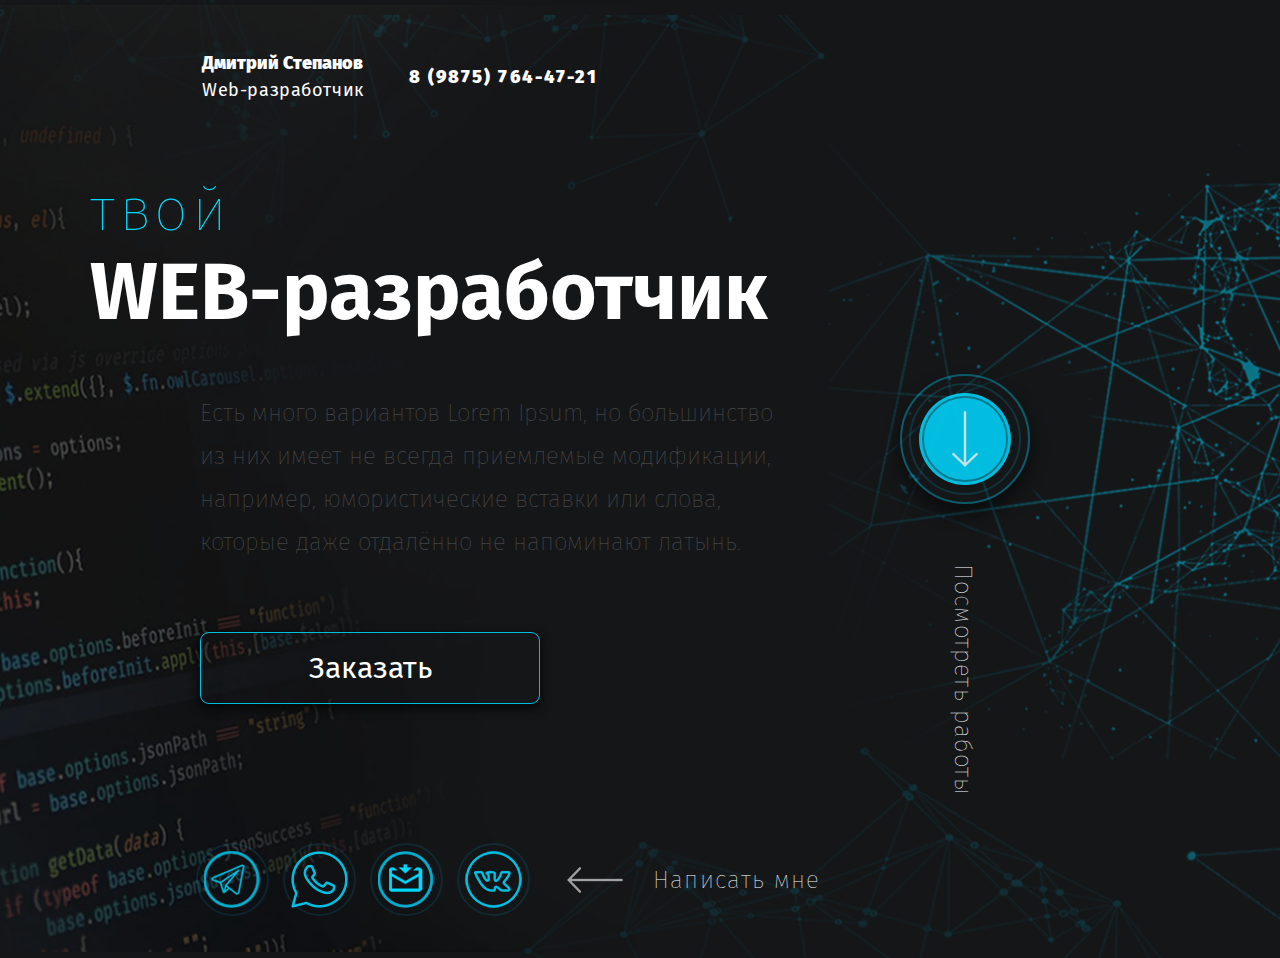
<file: index.html>
<!DOCTYPE html>
<html lang="ru">
<head>
	<meta charset="UTF-8">
	<title>Степанов Дмитрий Web-разработчик</title>
	<meta name="viewport" content="width=device-width, initial-scale=1, user-scalable=0" >
	<link rel="stylesheet" type="text/css" href="main.css">
	<link href="https://fonts.googleapis.com/css2?family=Fira+Sans:wght@100;200;300;400;500;600;700;900&display=swap" rel="stylesheet">
	<link rel="stylesheet" type="text/css" href="swiper-bundle.css">
</head>
<body>
	<div class="wrapper">
		<div class="main_screen">
			<div class="main_screen_bg ibg">
				<img src="img/back.png">
			</div>
			<div class="main_screen_continer">
				<div class="main_screen_content">
					<div class="main_screen_header">
						<div class="header_title">Дмитрий Степанов<span><br>Web-разработчик</span></div>
						<a href="tel:89875764721" class="nomer">8 (9875) 764-47-21</a>
					</div>
					<div class="main_screen_body">
						<div class="body_content">
							<div class="body_title"><span>твой</span><br>WEB-разработчик</div>
							<div class="body_content_text">
								<p class="content_text">Есть много вариантов Lorem Ipsum, но большинство из них имеет не всегда приемлемые модификации, например, юмористические вставки или слова, которые даже отдалённо не напоминают латынь. </p>
								<a href="https://vk.com/al_im.php?sel=183190254" target="_blank" class="content_btn">Заказать</a>
							</div>
						</div>
					</div>
				</div>
				<div class="body_content_slider">
							<div class="swiper-container">
							    <div class="swiper-wrapper">
								    <div class="swiper-slide">
								    	<div class="slider_item ibg">
								    		<img src="img/Luxtrader-Home-V5.jpg">
								    		<a class="slider_item_link" target="_blank" href="Luxtrader/Luxtrader.html"></a>
								    	</div>
								    </div>
									<div class="swiper-slide">
								    	<div class="slider_item ibg">
								    		<img src="img/KhIMChISTKA_MEBELI_FFF.jpg"><a class="slider_item_link" target="_blank" href="http://project2369599.tilda.ws/"></a>
								    	</div>
								    </div>
								    <div class="swiper-slide">
								    	<div class="slider_item ibg">
								    		<img src="img/YEBO_Bicycle_Theme.jpg">
								    		<a class="slider_item_link" target="_blank" href="velik/velik.html"></a>
								    	</div>
								    </div>
							    </div>
							</div>
							<div class="slider_btn ">
								<a href="#" class="slider_btn_link"></a>
							</div>
							<div class="slider_btn_text">Посмотреть работы</div>	
				</div>
			</div>
			<div class="main_screen_footer">
							<div class="footer_link"><a href="https://t.me/s21dr"><img src="img/teleg.png"></a></div>
							<div class="footer_link"><a href="https://wa.me/89875764721"><img src="img/whatsapp.png"></a></div>
							<div class="footer_link"><a href="https://e.mail.ru/compose/?to=adel.ernandies@mail.ru"><img src="img/messedge.png"></a></div>
							<div class="footer_link"><a href="https://vk.com/dima_stepanov98"><img src="img/vk.png"></a></div>
							<div class="footer_decor"><img src="img/strelka_soc_set.png"></div>
							<div class="footer_text"><a href="mailto:adel.ernandies@mail.ru">Написать мне</a></div>
			</div>
			<!-- <div class="popap">
				<div class="popap_body">
					<div class="popap_content">
						<a class="popap_close">X</a>
						<div class="popap_title">Pfrfpsda</div>
						<div class="popap_text"></div>
					</div>
				</div>
			</div> -->
		</div>
	</div>
	<script src="https://code.jquery.com/jquery-3.4.1.slim.min.js"></script>
	<script type="text/javascript" src="js/ibg.js"></script>
	<script type="text/javascript" src="js/swiper-bundle.min.js"></script>
	<script type="text/javascript" src="js/swiper_slider_start.js"></script>
	<script type="text/javascript" src="js/btn_slider.js"></script>
</body>
</html>
</file>
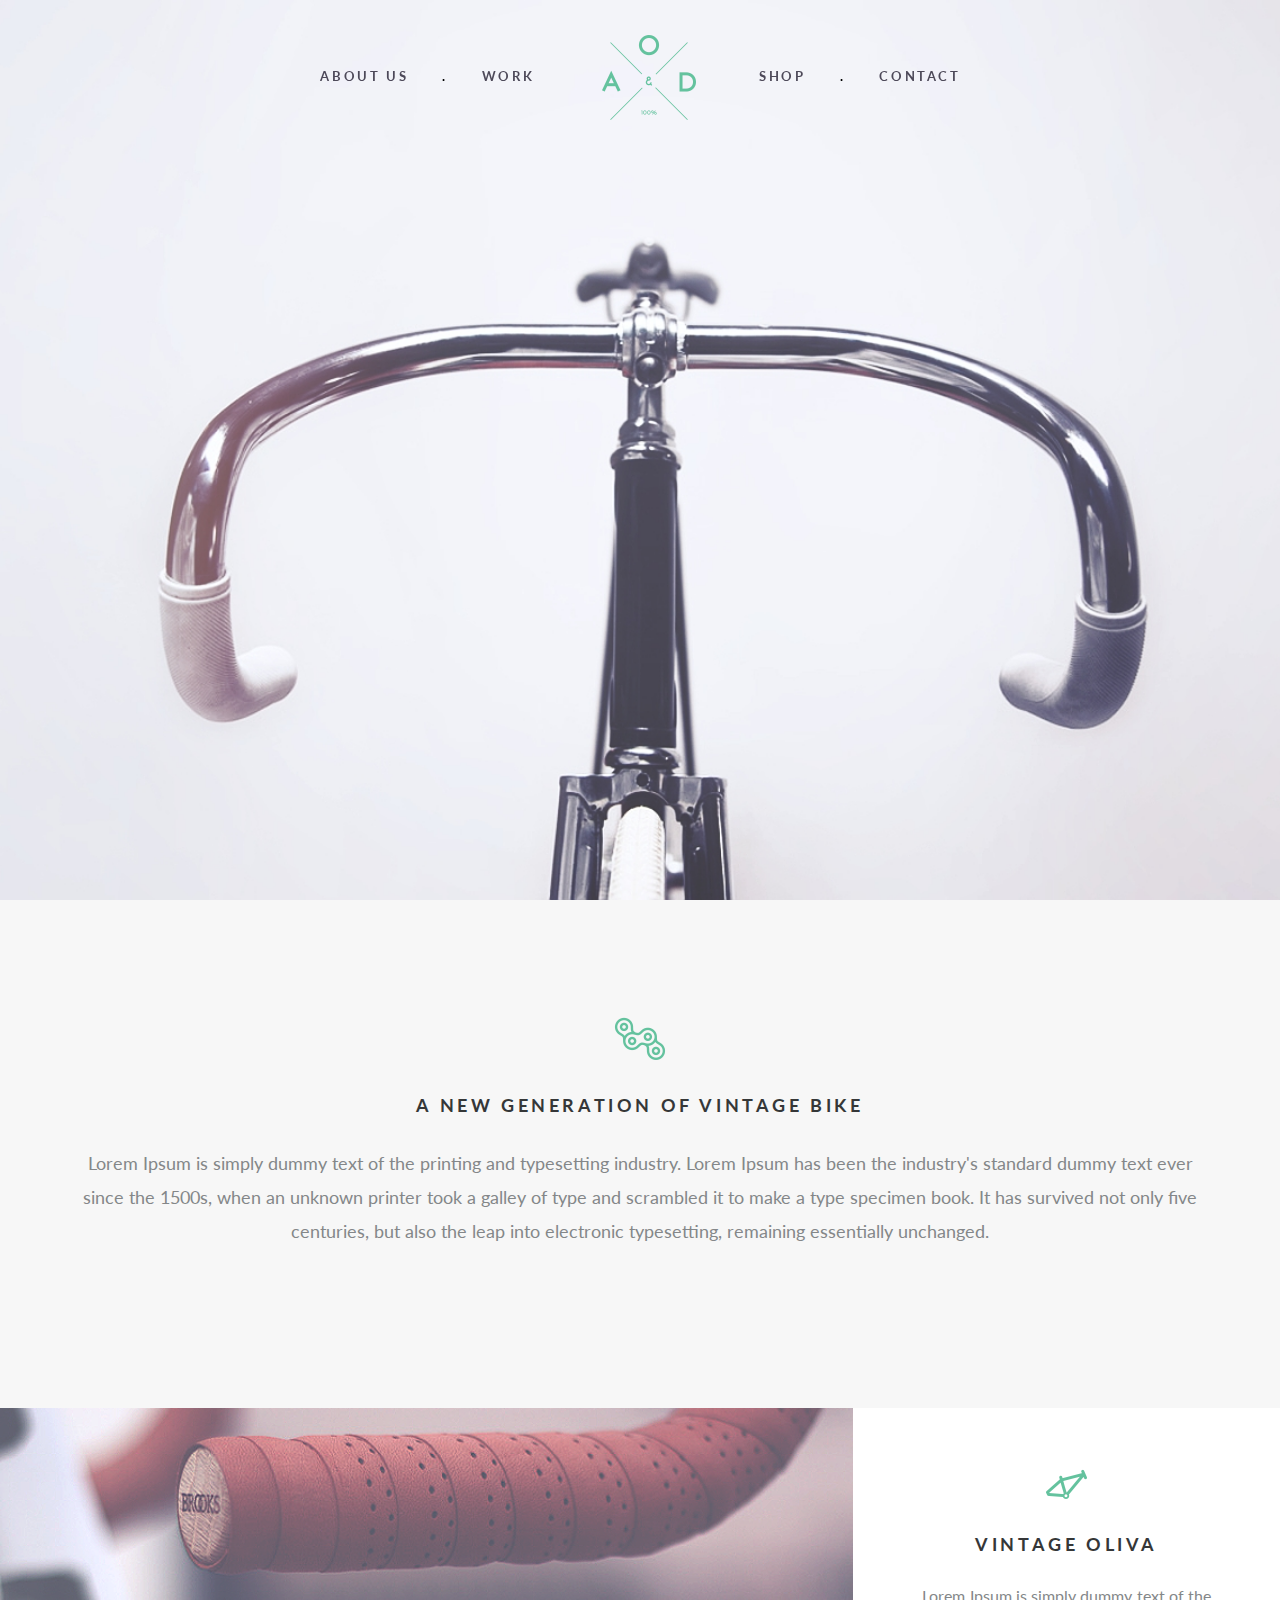
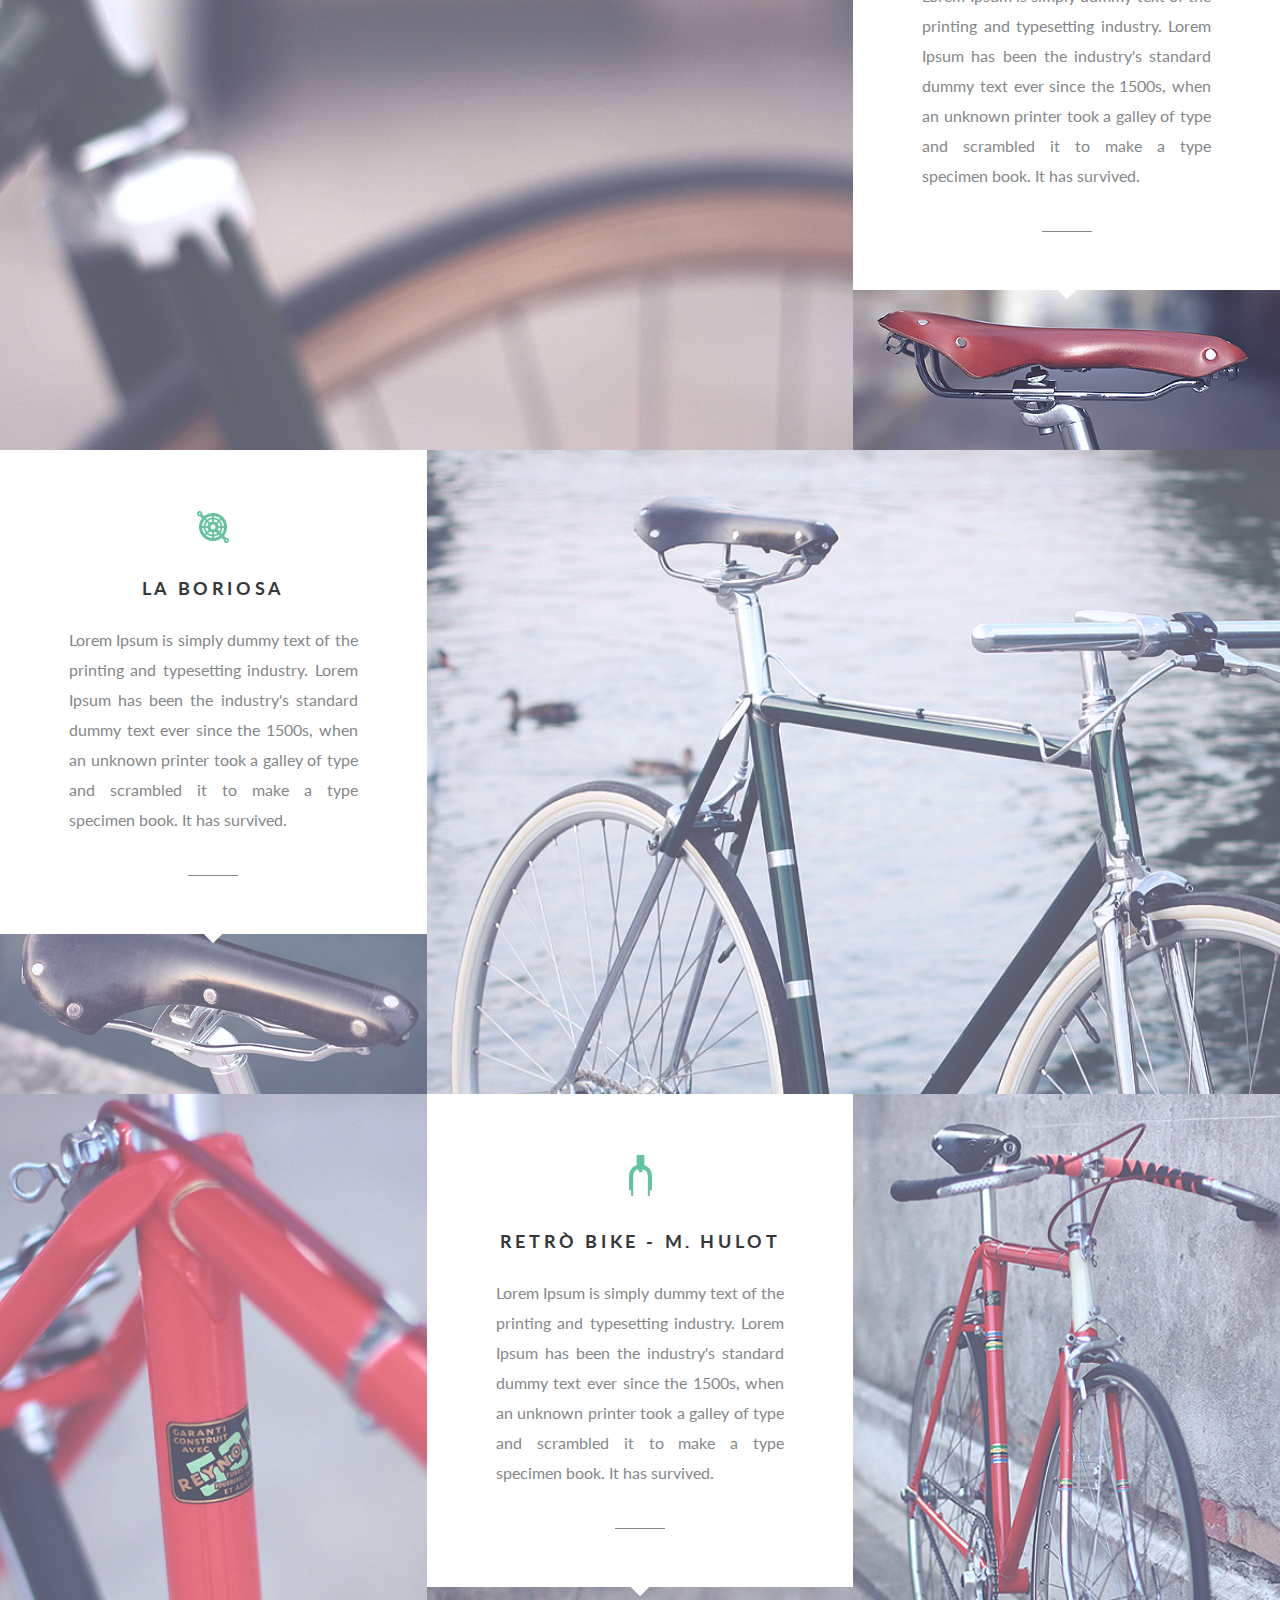
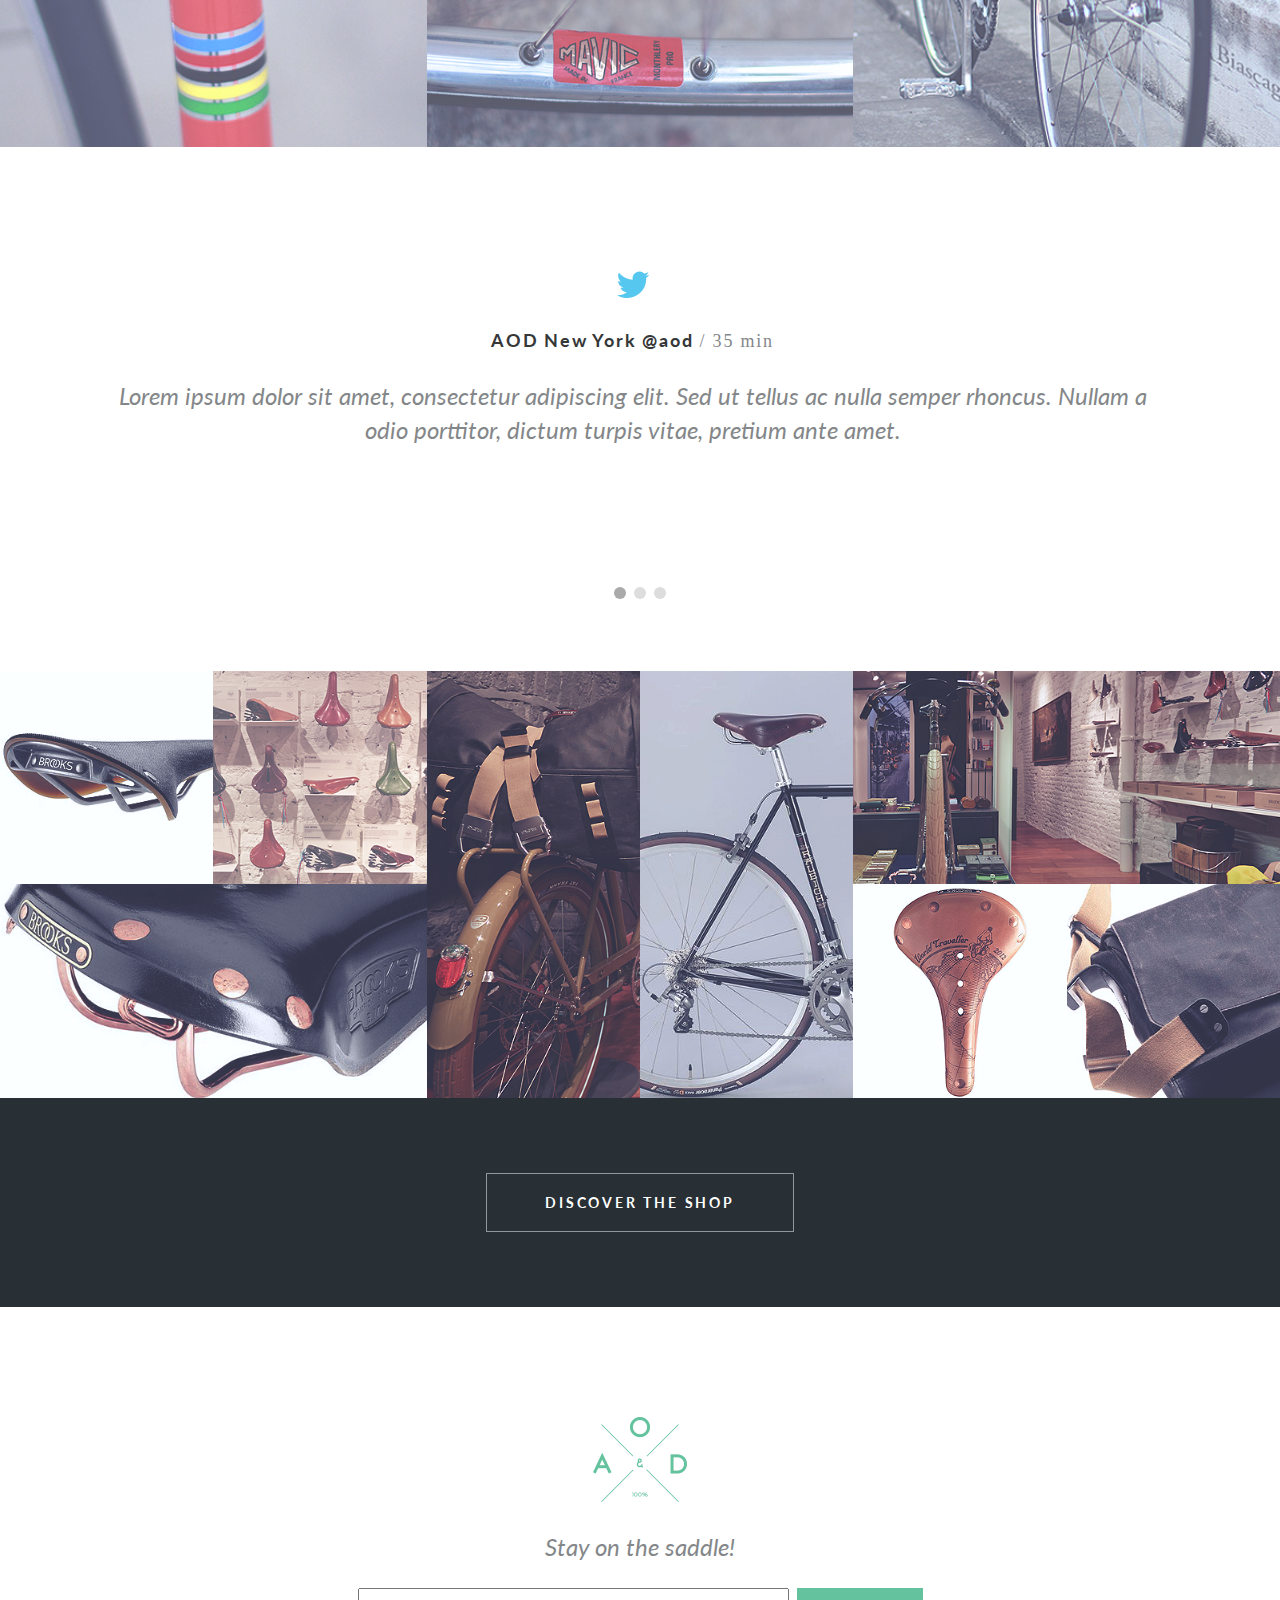
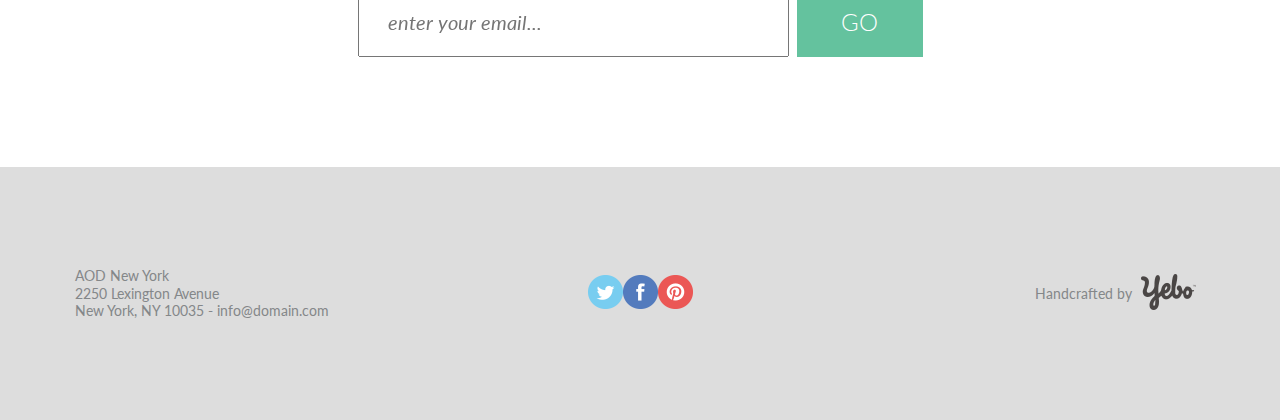
<file: velik/velik.html>
<!DOCTYPE html>
<html lang="en">
<head>
	<meta charset="UTF-8">
	<meta name="viewport" content="width=device-width, initial-scale=1, user-scalable=0" >
	<link href="https://fonts.googleapis.com/css2?family=Lato:ital,wght@0,100;0,300;0,400;0,700;0,900;1,100;1,300;1,400;1,700;1,900&display=swap" rel="stylesheet">
	<link rel="stylesheet" type="text/css" href="main.css">

	<title>Document</title>
</head>
<body>
	<div class="wrapper">
		<div class="main-screen">
			<div class="main-screen_bg ibg">
				<img src="img/1.jpg">
			</div>
			<nav class="menu" id="one_menu">
				<ul class="menu1 menu_a">
					<li><a href="">about us</a></li>
					<li>.</li>
					<li><a href="">work</a></li>
				</ul>
			</nav>
			<div class="logo">
				<img src="img/Logo.png">
			</div>
			<nav class="menu">
				<ul class="menu2 menu_a">
					<li><a href="">shop</a></li>
					<li>.</li>
					<li><a href="">contact</a></li>
				</ul>
			</nav>
			<div class="burger">
				<span></span>
			</div>
			<div class="menu_m">
				<nav>
					<ul>
						<li><a href="">about us</a></li>
						<li><a href="">work</a></li>
						<li><a href="">shop</a></li>
						<li><a href="">contact</a></li>
					</ul>
				</nav>
			</div>
		</div>
		<div class="two-screen">
			<section class="generation">
				<div class="container">
					<div class="generation_block">
						<div class="generation_icon">
							<img src="img/Icon_generation.png">
						</div>
						<h1 class="generation_title">A NEW GENERATION OF VINTAGE BIKE</h1>
						<p class="generation_text">Lorem Ipsum is simply dummy text of the printing and typesetting industry. Lorem Ipsum has been the industry's standard dummy text ever since the 1500s, when an unknown printer took a galley of type and scrambled it to make a type specimen book. It has survived not only five centuries, but also the leap into electronic typesetting, remaining essentially unchanged. </p>
					</div>
				</div>
			</section>
			<!-- <section class="vintage">
				<div class="brend_img">
					<div class="brend_img_bg ibg"><img src="img/vintage_1.png"></div>
					<div class="brend_img_icon"><img src="img/vintage_icon2.png"></div>
				</div>
				<div class="brend_content">
					<div class="block">
						<img src="img/Icon_vintage.png">
						<h2>vintage Oliva</h2>
						<p>Lorem Ipsum is simply dummy text of the printing and typesetting industry. Lorem Ipsum has been the industry's standard dummy text ever since the 1500s, when an unknown printer took a galley of type and scrambled it to make a type specimen book. It has survived.</p>
						<span></span>
					</div>
					<div class="block_img ibg">
						<img src="img/vintage2.png">
					</div>
				</div>
			</section> -->
			<section class="vintage">
				<div class="vintage_img">
					<div class="vintage_img_bg ibg"><img src="img/vintage_1.png"></div>
					<div class="vintage_img_icon"><img src="img/vintage_icon2.png"></div>
				</div>
				<div class="vintage_block">
					<div class="block">
						<div class="vintage_block_icon"> <img src="img/Icon_vintage.png"></div>
						<h2>vintage Oliva</h2>
						<p>Lorem Ipsum is simply dummy text of the printing and typesetting industry. Lorem Ipsum has been the industry's standard dummy text ever since the 1500s, when an unknown printer took a galley of type and scrambled it to make a type specimen book. It has survived.</p>
						<span></span>
					</div>
					<div class="img_bg ibg">
						<img src="img/vintage2.png">
					</div>
				</div>
			</section>
			<section class="vintage">
				<div class="vintage_block">
					<div class="block">
						<div class="vintage_block_icon"> <img src="img/La_Boriosa_Icon1.png">
						</div>
						<h2>La Boriosa</h2>
						<p>Lorem Ipsum is simply dummy text of the printing and typesetting industry. Lorem Ipsum has been the industry's standard dummy text ever since the 1500s, when an unknown printer took a galley of type and scrambled it to make a type specimen book. It has survived.</p>
						<span></span>
					</div>
					<div class="img_bg ibg">
						<img src="img/La_Boriosa2.png">
					</div>
				</div>
				<div class="vintage_img">
					<div class="vintage_img_bg ibg"><img src="img/La_Boriosa1.png"></div>
					<div class="vintage_img_icon"><img src="img/La_Boriosa_Icon2.png"></div>
				</div>
			</section>
			<section class="retro">
				<div class="vintage_img" id="retro">
					<div class="vintage_img_bg ibg"><img src="img/retro1.png"></div>
					<div class="vintage_img_icon"><img src="img/retro_icon1.png"></div>
				</div>
				<div class="vintage_block" id="retro">
					<div class="block">
						<div class="vintage_block_icon"> <img src="img/retro_icon2.png"></div>
						<h2>retrò Bike - M. Hulot</h2>
						<p>Lorem Ipsum is simply dummy text of the printing and typesetting industry. Lorem Ipsum has been the industry's standard dummy text ever since the 1500s, when an unknown printer took a galley of type and scrambled it to make a type specimen book. It has survived.</p>
						<span></span>		
					</div>
					<div class="img_bg ibg">	
						<img src="img/retro2.png">
					</div>
				</div>
				<div class="vintage_img" id="retro">
					<div class="vintage_img_bg ibg"><img src="img/retro3.png"></div>
				</div>
			</section>
			<section class="twiter">
				<div class="slider">
				    <div class="item">
				        <img src="img/twiter_Icon.png" alt="Первый слайд">
				        <div class="slideText">
				        	<h2>AOD New York  @aod <span>/ 35 min</span></h2>
				        	<p>Lorem ipsum dolor sit amet, consectetur adipiscing elit. Sed ut tellus ac nulla semper rhoncus. Nullam a odio porttitor, dictum turpis vitae, pretium ante amet.</p>
				        </div>
				    </div>

				    <div class="item">
				        <img src="img/twiter_Icon.png" alt="Первый слайд">
				        <div class="slideText">
				        	<h2>AOD New York  @aod <span>/ 35 min</span></h2>
				        	<p>Lorem ipsum dolor sit amet, consectetur adipiscing elit. Sed ut tellus ac nulla semper rhoncus. Nullam a odio porttitor, dictum turpis vitae, pretium ante amet.Lorem ipsum dolor sit amet, consectetur adipiscing elit. Sed ut tellus ac nulla semper rhoncus. Nullam a odio porttitor, dictum turpis vitae, pretium ante amet.</p>
				        </div>
				    </div>
				    <div class="item">
				        <img src="img/twiter_Icon.png" alt="Первый слайд">
				        <div class="slideText">
				        	<h2>AOD New York  @aod <span>/ 35 min</span></h2>
				        	<p>Lorem ipsum dolor sit amet, consectetur adipiscing elit.</p>
				        </div>
				    </div>
				</div>

				<div class="slider-dots">
				    <span class="slider-dots_item" onclick="currentSlide(1)"></span> 
				    <span class="slider-dots_item" onclick="currentSlide(2)"></span> 
				    <span class="slider-dots_item" onclick="currentSlide(3)"></span> 
				</div>
			</section>
		</div>
		<div class="fhoto">
			<div class="fhoto_img">
				<div class="column">
					<div class="column_row">
						<div class="row m">
							<div class="vintage_img_bg ibg"><img src="img/fhoto1.png"></div>
							<div class="vintage_img_icon"><img src="img/fhoto_icon.png"><span>Shop now</span></div>
						</div>
						<div class="row m">
							<div class="vintage_img_bg ibg"><img src="img/fhoto2.png"></div>
							<div class="vintage_img_icon"><img src="img/fhoto_icon.png"><span>Shop now</span></div>
						</div>
					</div>
					<div class="row">
						<div class="vintage_img_bg ibg"><img src="img/fhoto3.png"></div>
						<div class="vintage_img_icon"><img src="img/fhoto_icon.png"><span>Shop now</span></div>
					</div>
				</div>
				<div class="column">
					<div class="row b">
						<div class="vintage_img_bg ibg"><img src="img/fhoto4.png"></div>
						<div class="vintage_img_icon"><img src="img/fhoto_icon.png"><span>Shop now</span></div>
					</div>
					<div class="row">
						<div class="vintage_img_bg ibg b"><img src="img/fhoto5.png"></div>
						<div class="vintage_img_icon"><img src="img/fhoto_icon.png"><span>Shop now</span></div>
					</div>
				</div>
				<div class="column">
					<div class="row">
						<div class="vintage_img_bg ibg"><img src="img/fhoto6.png"></div>
						<div class="vintage_img_icon"><img src="img/fhoto_icon.png"><span>Shop now</span></div>
					</div>
					<div class="column_row">
						<div class="row m">
							<div class="vintage_img_bg ibg"><img src="img/fhoto7.png"></div>
							<div class="vintage_img_icon"><img src="img/fhoto_icon.png"><span>Shop now</span></div>
						</div>
						<div class="row m">
							<div class="vintage_img_bg ibg"><img src="img/fhoto8.png"></div>
							<div class="vintage_img_icon"><img src="img/fhoto_icon.png"><span>Shop now</span></div>
						</div>
					</div>
				</div>
			</div>
			<div class="fhoto_knopka">
				<div class="btn">
					<button class="btn_disc">DISCOVER THE SHOP</button>
				</div>
			</div>
		</div>
		<div class="subcribe">
			<div class="subcribe_conteiner">
				<img src="img/Logo.png">
				<p>Stay on the saddle!</p>
				<div class="poisk_stroka">
					<input class="form_email" id="email" name="email" type="text" placeholder="enter your email... "  /> 

					<button class="go"></button>
				</div>
				<!-- <div class="test">
					<div class="test_container">
					<button class="button3"></button>
					</div>
				</div> -->
			</div>
		</div>
		<footer class="footer">
			<div class="footer_body">
				<div class="footer_column" id="footer_column1">
					<a href="">AOD New York</a>
					<a href="">2250 Lexington Avenue </a>
					<a href="">New York, NY 10035  - info@domain.com</a>
				</div>
				<div class="footer_column" id="footer_column2">
					<a href=""><img src="img/footer_icon1.png"></a>
					<a href=""><img src="img/footer_icon2.png"></a>
					<a href=""><img src="img/footer_icon3.png"></a>
				</div>
				<div class="footer_column" id="footer_column3">
					<a href="">Handcrafted by</a>
					<a href=""><img src="img/footer_icon4.png"></a>
				</div>
			</div>
		</footer>
	</div>
</body>
<script src="https://code.jquery.com/jquery-3.4.1.slim.min.js"></script>
<script src="burger.js"></script>
<script type="text/javascript" src="1.js"></script>
<script type="text/javascript" src="slider.js"></script>
<script type="text/javascript" src="btn.js"></script>

</html>
</file>
<file: main.css>
*{
	padding: 0;
	margin: 0;
	border: 0;
}
*,*:before,*:after{
	-moz-box-sizing: border-box;
	-webkit-box-sizing: border-box;
	box-sizing: border-box;
}
:focus,:active{outline: none;}
a:focus,a:active{outline: none;}

nav,footer,header,aside{display: block;}

html,body{
	height: 100%;
	width: 100%;
	font-size: 100%;
	line-height: 1;
	font-size: 14px;
	-ms-text-size-adjust: 100%;
	-moz-text-size-adjust: 100%;
	-webkit-text-size-adjust: 100%;
}
input,button,textarea{font-family:inherit;}

input::-ms-clear{display: none;}
button{cursor: pointer;}
button::-moz-focus-inner {padding:0;border:0;}
a, a:visited{text-decoration: none;}
a:hover{text-decoration: none;}
ul,li{list-style: none;}
img{vertical-align: top;}
/*=============================================================================*/
.wrapper{
	width: 100%;
	min-height: 100%;
	position: relative;
}
.ibg{
	background-position: center;
	background-size: cover;
	background-repeat: no-repeat;
	position: relative;
}
.ibg img{
	width: 0;
	height: 0;
	position: absolute;
	top: 0;
	left: 0;
	opacity: 0;
	visibility: hidden;
}
.main_screen {
	width: 100%;
	height: 100%;
	position: relative;
	padding: 50px 0;
}
.main_screen_bg {
	position: absolute;
	width: 100%;
	height: 100%;
	left: 0;
	top: 0;
	z-index: -1;
}

.main_screen_continer {
	max-width: 1100px;
	margin: 0 auto;	
	display: flex;
	max-height: 90%;
	overflow: visible;
}
.main_screen_content{
	flex: 0 1 62.727%;
}
.main_screen_header {
	display: flex;
	align-items: center;
}
.header_title {
	margin: 0 0 0 112px;
	color: #ffffff;
	font-size: 18px;
	font-family: "Fira Sans";
	font-weight: 900;
}
.header_title span{
	font-weight: 400;
	letter-spacing: 0.59px;
	line-height: 27px;
	color: #ffffff;
	font-size: 18px;
}
.nomer {
	padding: 0 0 0 45px;
	color: #ffffff;
	font-family: "Fira Sans";
	font-size: 18px;
	font-weight: 900;
	letter-spacing: 2.07px;
}
.nomer:hover{
	color: #00d8ff;	
}
.main_screen_body {
	padding: 55px 0 0 0;
}

.body_title {
	color: #ffffff;
	font-family: "Fira Sans";
	font-size: 80px;
	font-weight: 700;
	line-height: 60px;
}
.body_title span{
	color: #00d8ff;
	font-family: "Fira Sans";
	font-size: 60px;
	font-weight: 100;
	letter-spacing: 3.6px;
	line-height: 103px;
}
.body_content {
	margin-bottom: 75px;
}
.body_content_text {
	padding: 70px 0 0 110px;
}
.content_text {
	color: #575858;
	font-family: "Fira Sans";
	font-size: 24px;
	font-weight: 100;
	line-height: 43px;
}
.content_btn {
	position: relative;
	display: flex;
	justify-content: center;
	align-items: center;
	width: 340px;
	height: 72px;
	border-radius: 9px;
	border: 1px solid #01bfe3;
	color: #ffffff;
	font-family: "Fira Sans";
	font-size: 30px;
	font-weight: 400;
	margin: 68px 0 0 0;
	box-shadow: 0px 4px 10px 2px rgba(0, 0, 0, 0.6);
}
.content_btn:before {
  position: absolute;
  content: '';
  width: 0%;
  height: 100%;
  background: #01bfe3;
  top: 0;
  left: 50%;
  z-index: -1;
  transition: all 0ms ease;
  border-radius: 9px;
  opacity: 0.7;

}
.content_btn:hover {
  box-shadow: none;
}
.content_btn:hover:before {
  position: absolute;
  content: '';
  width: 100%;
  height: 100%;
  background: #01bfe3;
  top: 0;
  left: 0%;
  z-index: -1;
  transition: all 300ms ease;
}

.body_content_slider {
	flex: 1 1 auto;
	position: relative;
	/*padding: 0 0 12.288%;*/
	margin-left: -50px;
	margin-right: -50px;
}
.slider_btn{	
	position: relative;
	top: 47%;
	left: 37%;
	width: 92px;
	height: 92px;
	border-radius: 50%;
	background-image: url(img/strelka.png);
	background-repeat: no-repeat;
	background-color: #01d0f5;
	background-position: center;
	display: flex;
	align-items: center;
	justify-content: center;
	opacity: 0.9;
	transition: all 0.5s ease 0.1s;
}
.slider_btn_active.slider_btn{
	top: 110%;
	transform: rotate(180deg);
}
.slider_btn:hover{
	opacity: 1;
}
.slider_btn:hover.slider_btn:before{
	opacity: 0.65;
}
.slider_btn:hover.slider_btn:after{
	opacity: 0.3;
	box-shadow: none;
}
.slider_btn:hover ~ .slider_btn_text{
	animation: rotate 1s forwards ease-in-out;
}
.slider_btn:before,.slider_btn:after{
	content: '';
	position: absolute;
	border-radius: 50%;
	transition: all 0.5s ease 0.1s;
}
.slider_btn:before{
	width: 112px;
	height: 112px;
	border: 2px solid #01bfe3;
	opacity: 0.2;
	top: -10px;
	left: -10px;	
}
.slider_btn:after{
	width: 130px;
	height: 130px;
	border: 2px solid #01bfe3;
	opacity: 0.45;
	box-shadow: 0px 10px 15px 2px rgba(0, 0, 0, 0.9);
}
.slider_btn_link{
	position: relative;
	display: block;
	width: 86px;
	height: 86px;
	border-radius: 50%;
	border: 2px solid #151618;
	opacity: 0.41;
	z-index: 1;
}
.slider_btn_text{
	position: absolute;
    display: inline-block;
    left: 23%;
    bottom: 12%;
	color: #ffffff;
	font-family: "Fira Sans";
	font-size: 24px;
	font-weight: 100;
	letter-spacing: 1.2px;
	transform: rotate(90deg);
}
.slider_btn_active.slider_btn_text{
	display: none;
}
.main_screen_footer {
	display: flex;
	padding: 72px 0 0 114px;
	align-items: center;
	max-width: 1100px;
    margin: 0 auto;
}
.footer_link {
	position: relative;
	margin: 0 30px 0 0;
}
.footer_link a{
	position: relative;
	z-index: 1;
}
.footer_link:hover.footer_link:before{
	opacity: 0.55;
}
.footer_link:before{
	content: '';
	position: absolute;
	top: -8px;
	left: -8px;
	width: 73px;
	height: 73px;
	border-radius: 50%;
	border: 2px solid #01bfe3;
	opacity: 0.12;
	transition: all 0.5s ease;
}
.footer_decor {
	padding: 0 30px 0 15px;
}
.footer_text a{
	color: #ffffff;
	font-family: "Fira Sans";
	font-size: 24px;
	font-weight: 100;
	letter-spacing: 1.2px;
	transition: all 0.1s ease;
}
.footer_text:hover a{
	font-weight: 300;
}
@-webkit-keyframes rotate {
		0% {  }
		100% {
			transform: rotate(0deg);
	    left: 24%;
    bottom: 30%;
	font-weight: 300;
		  }
	}
	@-o-keyframes rotate {
		0% {  }
		100% {
			transform: rotate(0deg);
    left: 24%;
    bottom: 30%;
	font-weight: 300;
		  }
	}
	@-moz-keyframes rotate {
		0% {  }
		100% {
			transform: rotate(0deg);
	    left: 24%;
    bottom: 30%;
	font-weight: 300;
		  }
	}
	@keyframes rotate {
		0% {  }
		100% {
		transform: rotate(0deg);
	    left: 24%;
    bottom: 30%;
	font-weight: 300;
		  }
	}	
	

/*=============================================================================*/

.swiper-container{
	width: 100%;
   	height: 100%;
	padding: 0 20%!important;
	position: absolute!important;
	top: -110%;
	transition: all 0.6s ease 0.1s;
}
.swiper-container.slider_btn_active{
	top: 0;
}
.swiper-slide {

      background: #fff;
      display: -webkit-box;
      display: -ms-flexbox;
      display: -webkit-flex;
      display: flex;
      -webkit-box-pack: center;
      -ms-flex-pack: center;
      -webkit-justify-content: center;
      justify-content: center;
      -webkit-box-align: center;
      -ms-flex-align: center;
      -webkit-align-items: center;
      align-items: center;

    }
    .swiper-slide-active{
    	transition: 0.5s;
    	transform: scale(1.5);
    	z-index: 100;
    }
.slider_item{
	position: absolute;
	width: 100%;
	height: 100%;
}
.swiper-slide-active .slider_item:before,.slider_item:after{
	content: '';
	position: absolute;
}
.swiper-slide-active .slider_item:before{
	left: -2%;
	top: -2.5%;
	width: 105%;
	height: 105%;
	border-radius: 9px;
	border: 2px solid #01d0f5;
	opacity: 0.7;
}
.swiper-slide-active .slider_item:after{
	left: -4%;
	top: -4.5%;
	width: 109%;
	height: 109%;
	border-radius: 9px;
	border: 1px solid #01d0f5;
	opacity: 0.4;
}
.slider_item_link{
	position: absolute;
	width: 100%;
	height: 100%;
	z-index: -1;
}
 .swiper-slide-active .slider_item_link{
	z-index: 105;
}
/*=============================================================================*/
.popap {
	position: fixed;
	width: 100%;
	height: 100%;
	top: 0;
	left: 0;
	background-color: rgb(0,0,0,0.8);
}
.popap_body {
	display: flex;
	align-items: center;
	justify-content: center;
	min-width: 100%;
	padding: 30px 10px;
}
.popap_content {
	background-color: #ffffff;
	width: 800px;
	padding: 30px;
	position: relative;
}
.popap_close {
	position: absolute;
	right: 0;
	top: 0;
}
.popap_title {}
.popap_text {}
</file>
<file: velik/main.css>
.menu_a li:hover a{
	color: #64c29e;
}
body{
	margin: 0px;
	height: 100%;	
}
body.lock{
	overflow: hidden;
	}
.wrapper{
	position: relative;
	width: 100%;
	height: 100%;
	top: 0;
	left: 0;
	flex: 1 1 auto;
	display: flex;
	flex-direction: column;
}
.ibg{

background-position: center;
background-size: cover;
background-repeat: no-repeat;
position: relative;
}

.ibg img{

width: 0;
height: 0;
position: absolute;
top: 0;
left: 0;
opacity: 0;
visibility: hidden;
}


.main-screen {
	display: flex;
	position: relative;
	justify-content: center;
	width: 100%;
	height: 100vh;
	/*flex: 1 0 100%;*/
}
.two-screen{
	display: flex;
	position: relative;
	flex-direction: column;
	background-color: #ffffff;
	flex: 1 0 100%;
}
.main-screen_bg{
	position: fixed;
	left: 0;
	top: 0;
	width: 100%;
	height: 100%;
}

.menu1 {
	display: flex;
	flex:0 1 33.333%;
	justify-content: flex-end;

}
.logo {
	margin-top: 35px;
	margin-right: 63px;
	margin-left: 34px;
	z-index: 3;
}
.menu2 {
	display: flex;
	flex:0 1 33.333%;
	justify-content: flex-start;
}
.menu{
	margin: 68px 0px 0px 0px;
	z-index: 1;
}
.menu#one_menu{
	margin-left: 35px;
}
.menu li{
	list-style-type: none;
	padding:0px 34px 0px 0px;
	margin: 0px;
	
	font-family: Lato;
	font-size: 13px;
	font-weight: 700;
	text-transform: uppercase;
	letter-spacing: 2.6px;	
}
.menu ul{
	margin: 0px;
	padding: 0px;
}
.menu a{
	 text-decoration: none;
	 color: #4d4959;
}
.burger{
	display: none;
	position: absolute;
    width: 30px;
    height: 20px;
    right: 20px;
    top: 75px
}
.menu_m{
	display: none;
	transition: all 0.7s ease 0s;
	overflow: auto;	
}
.burger:before, .burger:after{
	content:'';
	background-color: #4d4959;
	position: absolute;
	width: 100%;
	height: 2px;
	right: 0;
	transition: all 0.3s ease 0s;	

}
.burger:before{
	top: 0;
}
.burger:after{
	bottom: 0;
}
.burger span{
	transition: all 0.3s ease 0s;	
	background-color: #4d4959;
	position: absolute;
	width: 100%;
	height: 2px;
	right: 0;
	top: 9px;	
}
.burger.active:before{
	transform:rotate(45deg);
	top: 9px;
	background-color:#ffffff;
}
.burger.active:after{
	transform:rotate(-45deg);
	bottom: 9px;
	background-color:#ffffff;
}
.burger.active span{
	transform: scale(0);
	
}

@media (max-width: 767px) {
	.burger{
		display: block;
		z-index: 2;
	}
	.logo{
		position: absolute;
		margin: 40px 0;
	}
	.logo .active{
		position: fixed;
	}
	.menu_m{	
		position: fixed;
		height: 100%;
		width: 100%;
		top: -100%;
		left: 0;
		margin-top: 0px;
		background-color: #4d4959;
		display: flex;
		flex-direction: column;
		align-items: center;
		justify-content: center;
	}
	.menu_m.active{
		top: 0;
	}
	.menu_m li{
		padding: 30px 0px;
		list-style-type: none;
		text-align: center;	
	}
	.menu{
		display: none;
	}
	.menu_m a{
		color: #ffffff;
		text-decoration: none;
		font-size: 25px;

	}
	.menu_m ul{
		margin: 50px 0px 0px 0px;
		padding: 0px;
	}
}	
@media (max-height: 550px) {
	.menu_m ul{
		margin: 200px 0px 0px 0px;
	}	
}

.generation {
	background-color: #f7f7f7;
}
.container {
	max-width: 1130px;
	padding: 0 15px;
	margin: 0 auto;
}
.generation_block {
	padding: 117px 0px 142px 0px;
	text-align: center;
}
.block {
	padding: 60px 34px 0px 34px;
	text-align: center;
	border: 1px solid #ffffff;
	z-index: 1;
    position: relative;
}
.block::before, .block::after {
    content: ''; 
    position: absolute;
    left: 50%; bottom: -20px;
    border: 10px solid transparent;
    border-top: 10px solid #ffffff;
	margin-left: -10px;
   }
   .block::after {
    border-top: 10px solid white;
    bottom: -20px; }
.block h2{
	margin: 0px;
	padding: 30px 0px 0px 0px;
	color: #353738;
	font-family: Lato;
	font-size: 18px;
	font-weight: 700;
	text-transform: uppercase;
	letter-spacing: 3.6px;
}
.block p{
	padding: 26px 34px 40px 34px;
	margin: 0px;
	color: #848789;
	font-family: Lato;
	font-size: 16px;
	font-weight: 400;
	line-height: 30px;
	text-align: justify;
}
.block span{	
	width: 50px;
	height: 1px;
	background-color: #848789;
	position: relative;
	display: inline-block;
	margin-bottom: 53px;
}
	
.generation_icon {}
.generation_title {
	margin: 30px 0px;	
	color: #353738;
	font-family: Lato;
	font-size: 18px;
	font-weight: 700;
	text-transform: uppercase;
	letter-spacing: 3.6px;
}
.generation_text {
color: #848789;
font-family: Lato;
font-size: 18px;
font-weight: 400;
line-height: 34px;
margin-top: 5px;
}
.vintage {
	display: flex;
	position: relative;
	    flex: 0 1 100%
}
.brend_img {
	display: flex;
	flex: 0 1 66.666%; 
	position: relative;
}
.brend_img_bg {
	display: block;
	position: relative;
	width: 100%;
	height: 100%;
}
.ibg {}
.brend_img_icon {
	display: flex;
	position: absolute;
	width: 100%;
	height: 100%;
	top: 0;
	left: 0;
	justify-content: center;
	align-items: center;
}
.brend_content {
	display: flex;
	flex:1 1 33.333%;
	position: relative;
	flex-direction: column;
}
.block {position: relative;}
.block_img {
	padding: 0 0 37.5% 0;
	position: relative;
}
.retro{
	display: flex;
	flex: 1 1 100%;
}
@media (max-width:1023px ) {
	.retro{
		flex-direction: column;
	}
	.fhoto_img{
		flex-direction: column;
	}
	.row{
		padding-top: 50%;
	}
	.column{
		flex-direction: row!important;

	}
	.column_row{
		flex: 1 1 100%!important;
	}
	.fhoto_knopka{
		padding: 30px 15px!important;
	}
}
#retro{
	flex: 1 1 33.333%;
}
@media (max-width: 1245px) {
	.vintage{
		flex-direction: column;	
	}
	.vintage_img{
		padding: 70% 0 0 0;
		order: -1;
	}
	.vintage_img#retro{
		order:0;

	}
	.retro{
		flex-direction: column;	
	}
	.block{
		padding: 30px 15px 0px 15px;
	}
	.block h2{
		padding-top: 15px;
	}
	.block p{
		padding: 13px 0px 20px 0px;
	}
	.block span{
		margin-bottom: 10px;
	}
	.generation_block{
		padding: 50px 0px;
	}
	.slideText p{
		  
		padding: 27px 0px 0px 0px!important;
	}
	
}
@media (max-width: 550px) {
	.slideText p{
		    font-size: 20px;
	}
	.subcribe_conteiner{
		padding: 30px 10px!important;
		width: auto!important;
	}
	.go{
		flex:0 1 auto!important;
		padding: 12px;
	}
	.footer_body{
		flex-direction: column;
		justify-content: center;
		padding: 30px 0!important;
	}
	#footer_column1,#footer_column3{
		align-items: center!important;
		justify-content: center!important;
	}
	#footer_column2{
		margin: 30px 0;
	}
}
.vintage_img_icon{
	position: absolute;
	left: 0;
	top: 0;
	width: 100%;
	height: 100%;
	background-color: #64c29e;
	opacity: 0.5;
	visibility: hidden;
	display: flex;
	justify-content: center;
	align-items: center;
	z-index: 2;
	flex-direction: column;
}
.vintage_img_icon span{
	color: #ffffff;
	font-family: Lato;
	font-size: 14px;
	font-weight: 700;
	text-transform: uppercase;
	letter-spacing: 2.8px;
	}
:hover > div.vintage_img_icon {
	visibility:visible;
}

.vintage_img_bg{
	position: absolute;
	left: 0;
	top: 0;
	width: 100%;
	height: 100%;
	z-index: 1;
}
.vintage_img{
	position: relative;
	flex: 1 1 66.666%;
	display: flex;
	justify-content: center;
	align-items: center;
}
.vintage_block {
	flex: 0 0 33.333%;
	display: flex;
	flex-direction: column;
}
.img_bg {
	position: relative;
	padding: 0 0 37.503% 0;
}
.twiter{
	flex: 1 1 100%;
	position: relative;
}
/* Собственно сам слайдер */
.slider{
    max-width: 90%;
    position: relative;
    margin:0 auto;
    padding: 124px 0px 34px 0px;
}
/* Картинка мастабируется по отношению к родительскому элементу */
.slider .item img {
   
}
/* Кнопки вперед и назад */
.slider .prev, .slider .next {
    cursor: pointer;
    position: absolute;
    top: 0;
    top: 50%;
    width: auto;
    margin-top: -22px;
    padding: 16px;
    color: white;
    font-weight: bold;
    font-size: 18px;
    transition: 0.6s ease;
    border-radius: 0 3px 3px 0;
}
.slider .next {
    right: 0;
    border-radius: 3px 0 0 3px;
}
/* При наведении на кнопки добавляем фон кнопок */
.slider .prev:hover,
.slider .next:hover {
    background-color: rgba(0, 0, 0, 0.8);
}
/* Заголовок слайда */
.slideText {

}
.slideText h2{
	color: #353738;
	font-size: 18px;
	margin: 0px;
	font-family: "Lato";
	font-weight: 700;
	letter-spacing: 1.8px;
	padding: 27px 0px 0px 0px;
	
}
.slideText p{
	margin: 0px;
	color: #848789;
	font-family: Lato;
	font-size: 24px;
	line-height: 34px;
	padding: 27px 0px 52px 0px;
	font-style:italic;
}

.slideText span{
/* Text style for "/, 35 min" */
	color: #848789;
	font-family: "Lato Light";
	font-weight: 300;
	letter-spacing: 1.8px;
}
/* Кружочки */
.slider-dots {
    text-align: center;
    padding: 0 0 68px 0;
}
.slider-dots_item{
    cursor: pointer;
    height: 12px;
    width: 12px;
    margin: 0 2px;
    background-color: #ddd;
    border-radius: 50%;
    display: inline-block;
    transition: 0.6s ease;
}
.active2,
.slider-dots_item:hover {
    background-color: #aaa;
}
/* Анимация слайдов */
.slider .item {
    -webkit-animation-name: fade;
    -webkit-animation-duration: 1.5s;
    animation-name: fade;
    animation-duration: 1.5s;
    text-align: center;
      position: relative;
    max-width: 1060px;
    padding: 0 15px 52px 0;
    margin: 0 auto;
}
.subcribe{
	background-color: #ffffff;
	position: relative;
}
@-webkit-keyframes fade {
    from {
        opacity: .4
    }
    to {
        opacity: 1
    }
}
@keyframes fade {
    from {
        opacity: .4
    }
    to {
        opacity: 1
    }
}
.fhoto{
	display: flex;
	position: relative;
	flex-direction: column;
}
.fhoto_img{
	display: flex;
	flex: 1 1 100%;	
	position: relative;
}

.column{
	display: flex;
	flex: 1 1 33.333%;
	position: relative;
	flex-direction: column;
	flex-wrap: wrap;
}
.row.m{
display: flex;
	flex: 1 1 25%;
	position: relative;
}
.row{
	display: flex;
	flex: 1 1 50%;
	position: relative;

	
}
.row.b{
	padding-top: 100%;
}
.column_row{
	display: flex;
	flex:1 1 50%;
	position: relative;
}
.fhoto_knopka{
	display: flex;
	flex:1 1 100%;
	position: relative;
	justify-content: center;
	align-items: center;
	background-color: #282f35;
	padding: 75px 0;
}
 .btn_disc {
	outline: none;
		border: 1px solid rgba(255, 255, 255, 0.5);
	background-color: #282f35;
	padding: 20px 58px;
	color: #ffffff;
	font-family: Lato;
	font-size: 14px;
	font-weight: 700;
	text-transform: uppercase;
	letter-spacing: 2.8px;
	
}
/*.btn button{

}*/
.btn:hover button{
	background-color: #ffffff;
	color:#282f35;
	transition: all 1s ease 0s;
}
.btn:active button{
	outline: 0 !important;
	box-shadow: 0 14px 28px rgba(169,169,169,0.5), 0 10px 10px rgba(128,128,128,0.25);
	transition: all 0.1s ease 0s;
}
.btn:focus button{
border: 1px solid rgba(255, 255, 255, 0.5);
	background-color: #282f35;
	color: #ffffff;
	outline: 0;
}

.subcribe_conteiner{
	text-align: center;
	padding: 110px 15px;
	max-width: 565px;
	width: 100%;
	margin: 0 auto;
}
.subcribe p{
	color: #848789;
	font-family: Lato;
	font-size: 24px;
	line-height: 34px;
	font-weight: 400;
	font-style: italic;
}
.
.form_email:focus::-webkit-input-placeholder {color: transparent}
.form_email:focus::-moz-placeholder          {color: transparent}
.form_email:focus:-moz-placeholder           {color: transparent}
.form_email:focus:-ms-input-placeholder      {color: transparent}
.form_email::-webkit-input-placeholder       {text-indent: 0px;   transition: text-indent 0.3s ease;}
.form_email::-moz-placeholder                {text-indent: 0px;   transition: text-indent 0.3s ease;}
.form_email:-moz-placeholder                 {text-indent: 0px;   transition: text-indent 0.3s ease;}
.form_email:-ms-input-placeholder            {text-indent: 0px;   transition: text-indent 0.3s ease;}
.form_email:focus::-webkit-input-placeholder {text-indent: 500px; transition: text-indent 0.3s ease;}
.form_email:focus::-moz-placeholder          {text-indent: 500px; transition: text-indent 0.3s ease;}
.form_email:focus:-moz-placeholder           {text-indent: 500px; transition: text-indent 0.3s ease;}
.form_email:focus:-ms-input-placeholder      {text-indent: 500px; transition: text-indent 0.3s ease;}
.form_email{
	padding: 20px 0 20px 28px;
	font-family: Lato;
	font-size: 20px;
	line-height: 24px;
	flex:1 1 auto;
	margin-right: 8px;
	color: #929292;
	font-style: italic;
	outline: none;
}


.poisk_stroka{
	
	display: flex;
	flex:1 1 100%;
}
.footer_body {
	max-width: 1130px;
	padding: 100px 15px;
	display: flex;
	margin:0 auto;
}
.footer_column {
	flex:1 1 33.333%;
	display: flex;
	align-items: center;
}
.footer_column a{
	color: #848789;
	font-family: Lato;
	font-size: 14px;
	line-height: 17.87px;
	text-decoration: none;
}
.footer{
	background-color: #ddd;
	position: relative;
	z-index: 100;
}
#footer_column1{
	flex-direction: column;
	justify-content: flex-start;
	align-items: stretch;
}
#footer_column2{
	justify-content: center;
}
#footer_column3{
	justify-content: flex-end;
}
#footer_column3 a{
	margin-right: 9px;
}
.test {
	width: 500px;
	height: 500px;
}
.test_container {
position: absolute;
  top: 50%;
  left: 50%;
  margin-left: -65px;
  margin-top: -20px;
  width: 130px;
  height: 40px;
  text-align: center;
}




	.go {
  outline: none;
  height: 69px;
  text-align: center;
  width: 126px;
  

  border: 2px solid #64c29e;
 background: #64c29e;
  cursor: pointer;
  transition: all 0.25s ease;

color: #ffffff;
font-family: Lato;
font-size: 24px;
font-weight: 300;
line-height: 24px;
text-transform: uppercase;
}
.go:hover {
  color: white;
  background: #ffffff;
  font-weight: 400;
  color: #64c29e;
}

.go:after {
  content: "Go";

}

.loader {
	margin-top: 15px;
  width: 40px;
  height: 40px;
  border-radius: 20px;
  border-color: #bbbbbb;
  border-width: 2px;
   background: transparent;
  font-size: 0;
  border-left-color: #64c29e;
  -webkit-animation: loader 1s 0.25s linear infinite;
          animation: loader 1s 0.25s linear infinite;
}
.loader:after {
  content: "";
}
.loader:hover {
  color: #64c29e;
  background: white;
}

.validate {
  font-size: 13px;
  color: white;
background-color: #64c29e;
}
.validate:after {
	font-size: 24px;
  content: "\2713";
}

@keyframes loader {
  0% {
    -webkit-transform: rotateZ(0);
            transform: rotateZ(0);
  }
  100% {
    -webkit-transform: rotateZ(360deg);
            transform: rotateZ(360deg);
  }
}
/*@font-face{
	// название шрифта(чтобы не запутаться лучше указать название папки со шрифтом) 
	font-family: Lato;
	// адрес шрифта и тип 
	src: url("font/Lato-Bold.ttf") format("truetype"); 
	font-style: normal;
	font-weight: bold;
}
@font-face{
	// название шрифта(чтобы не запутаться лучше указать название папки со шрифтом) 
	font-family: Lato-Italic;
	// адрес шрифта и тип 
	src: url("font/Lato-Italic.ttf") format("truetype"); 
	
}
@font-face{
	// название шрифта(чтобы не запутаться лучше указать название папки со шрифтом) 
	font-family: MyriadProRegular;
	// адрес шрифта и тип 
	src: url("font/MyriadProRegular.ttf") format("truetype"); 
	
}
@font-face {
// название шрифта(чтобы не запутаться лучше указать название папки со шрифтом) 
font-family: Trebuchet MS;
// адрес шрифта и тип 
src: url("/font/TrebuchetMS.ttf") format("truetype"); 
font-style: normal;
font-weight: bold;
} */
</file>
